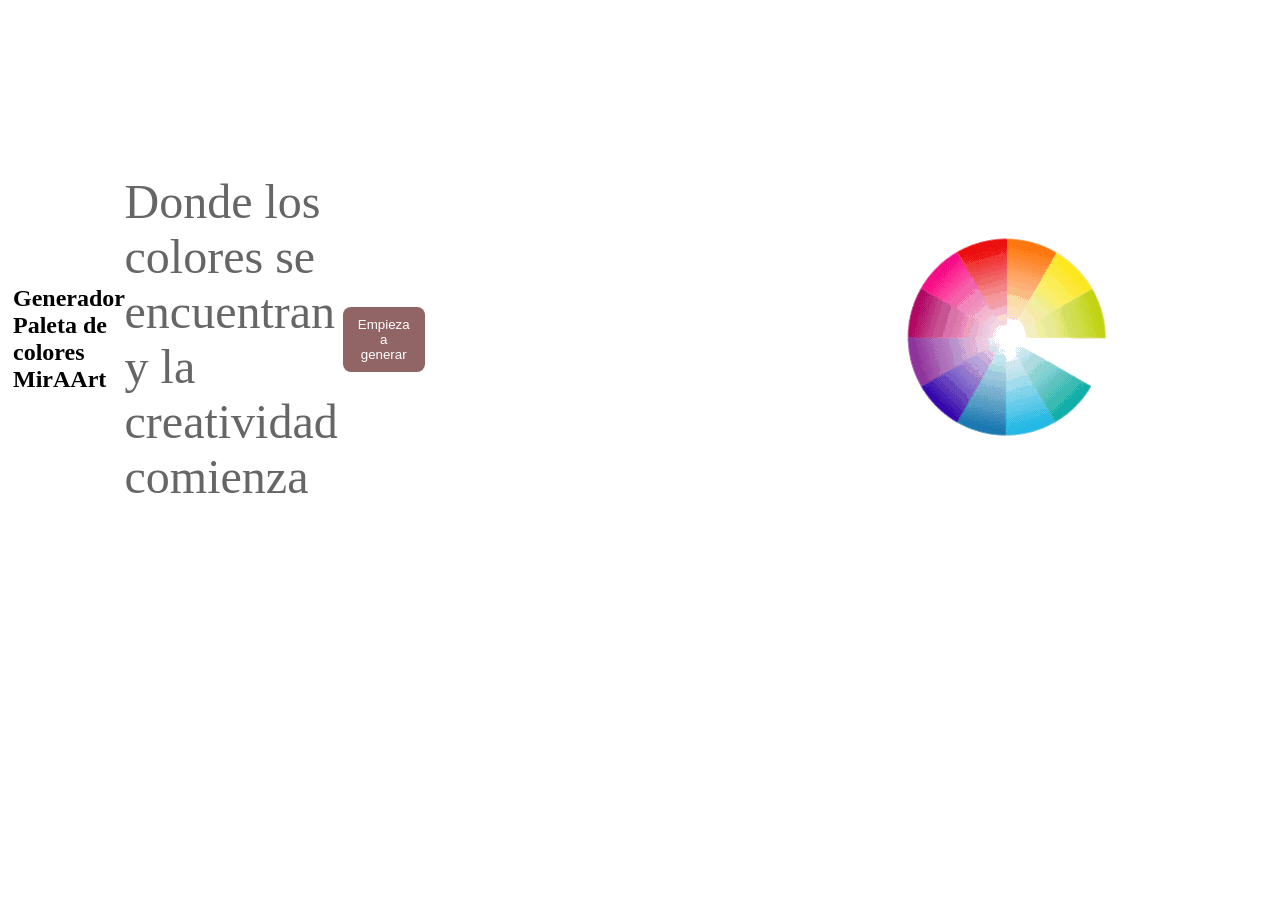
<file: index.html>
<!DOCTYPE html>
<html lang="es">
    <head>
        <meta charset="utf-8">
        <meta name="viewport" content="width = device - width, initial - scale = 1.0">
        <title>Generador de Paleta de Colores</title>
        <!--favicon-->   
         <link rel="icon" type="image/jpg" href="./assets/img/logo.png">
         <link rel="stylesheet" href="./css/index.css">
         <script src="./js/index.js" defer></script>  
    </head>

    <body>

    <header>    
            <section>
                <div>
                    <h1 id="title">Generador Paleta de colores MirAArt</h1>
                <div>

                
            </section>

            <section>
                <div class="texto">
                    <p>Donde los colores se encuentran y la creatividad comienza </p>
                </div>
            </section>
                
                <div>
                    <a href="generador-paleta.html">
                        <button class="button">Empieza a generar</button>
                    </a>                 
                </div>
            
            <div class="gif">
                <img src="./assets/img/paletas.gif" alt="Animación-paleta-de-colores" class="gif-imagen">
            </div>

            <div class="mensaje"></div>
          
    </header>

             
    </body>
</html>
</file>
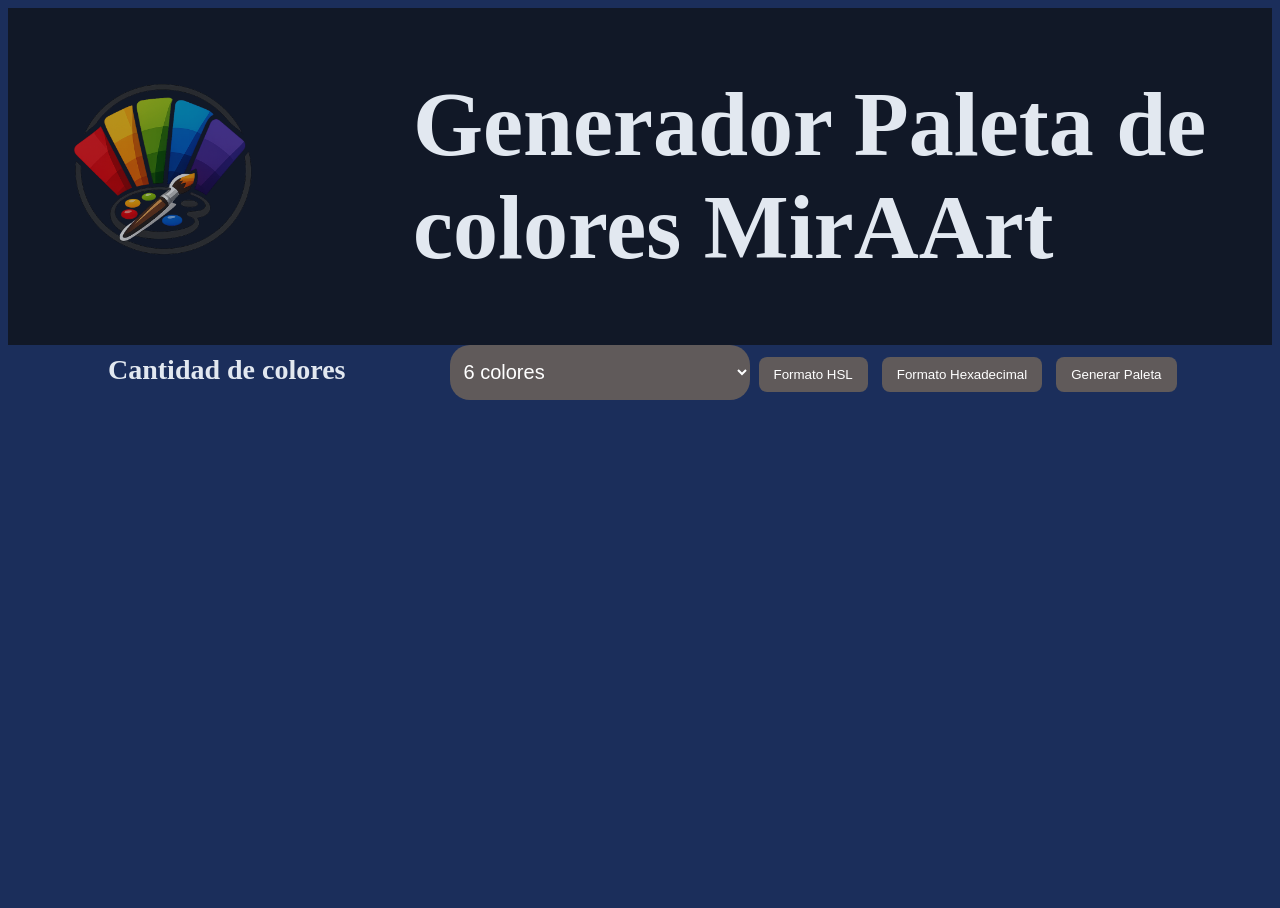
<file: generador-paleta.html>
<!DOCTYPE html>
<html lang="es">
    <head>
        <meta charset="UTF-8">
        <meta name="viewport" content="width=device-width, initial-scale=1.0">
        <title>Paleta de Colores</title>
        <link rel="icon" type="image/jpg" href="./assets/img/logo.png">
        <link rel="stylesheet" href="./css/generador-paleta.css">
        <script src="./js/generador-paleta.js" defer></script>
    </head>

    <body>
        <header> 
            <img src="./assets/img/logo.png" alt="Logo-pagina" class="logo">
            <div class="titulo"></div>
            <h1 id="title">Generador Paleta de colores MirAArt</h1>  
        </header>

        <main>
            <label for="select-cantidad" class="titulo-select">Cantidad de colores</label>
            <select id="select-cantidad">
                <option value="6">6 colores</option>
                <option value="8">8 colores</option>
                <option value="9">9 colores</option>
            </select>

            <button id="btn-generar" class="button">Formato HSL</button>
            <button id="btn" class="button">Formato Hexadecimal</button>
            <button id="button-generar" class="button">Generar Paleta</button>

            <div id ="paletas" role="lista"
            aria-label="paleta de colores generada"
            ></div>
        </main>    

        <!--Toast para microfeedback-->
            <div id ="toast" role="status"
            aria-live-label="polite"
            ></div>

        
            </div>
            
        </main>
    </body>
</html>
</file>
<file: css/index.css>
body{
    background-color: var(--color-fondo);
    color: var(--color-texto);
}

header{
    display: flex;
    justify-content: flex-start;
    align-items: center;
    padding: 5px;
    background-color: var(--color-header);
}

.titulo {
    font-size: 2.5rem;
    margin: 0;
    line-height: 1.1;
    color: #333;
    justify-content: center;
    
}

.texto {
    font-size: 3rem;
    color: #666;
    max-width: 500px ;
    margin: 0;
    

}

.logo{
    width: 500px;     /* tamaño pequeño */
    height: 300px;
    opacity: 0.7;    /* transparencia */
    display: flex;
    animation: pulso 3s infinite;
}

button {
  margin: 5px;
  background: #916565;
  color: white;
  border: none;
  padding: 10px 15px;
  border-radius: 8px;
  cursor: pointer;
  transition: all 0.3s ease;
}
    
    
.boton:hover {
    background-color: #8c8ea3;
}

.gif {
    max: width 200px;%;
    
    position: ;
    border-radius: 100px; /* Bordes redondeados opcionales */
    
}


.mensaje {
    flex: 1; /* Ocupa la mitad del espacio */
    display: flex;
    justify-content: space-between;
    padding: 30px;
    box-sizing: border-box;
    text-align: left;
    background-color: red;

}
</file>
<file: css/generador-paleta.css>
body{
    background-color: var(--color-fondo);
    color: var(--color-texto);
}

header{
    display: flex;
    justify-content: flex-start;
    align-items: center;
    padding: 5px;
    background-color: var(--color-header);
}

.logo{
    width: 300px;     /* tamaño pequeño */
    height: 300px;
    opacity: 0.7;    /* transparencia */
    display: flex;
    animation: pulso 3s infinite;
}

@keyframes pulso {
  0% { transform: scale(1); }
  50% { transform: scale(1.08); }
  100% { transform: scale(1); }
}

#title{ 
  font-size: 90px;
  align-items: center;
  margin-left: 100px;
}

/* BOTONES */
.controles {
  margin: 20px;
}

.titulo-select{    /* titulo cantidad de colores */
  font-size: 28px;
  font-weight: bold;
  padding: 100px;
  align-items: right;
  margin-bottom: 3px; /*acerca el texto al select*/
}

#select-cantidad{
    width: 300px;
    height: 55px;
    font-size: 20px;
    padding: 10px;
    border-radius: 20px;
    border: none;
    background-color: #605a5a;
    color: white;
}

#select-cantidad:hover { /* efecto del mouse pasar por el botón*/
  background: #605a5a;
  box-shadow: 0 0 10px rgba(255,255,255,0.6);
}

.button {
  margin: 5px;
  background: #605a5a;
  color: white;
  border: none;
  padding: 10px 15px;
  border-radius: 8px;
  cursor: pointer;
  transition: all 0.3s ease;
}

.button:hover { /* efecto del mouse pasar por el botón*/
  background: #605a5a;
  box-shadow: 0 0 10px rgba(255,255,255,0.6);
}

/* PALETA */
#paletas {
  display: flex;
  gap: 5px;
  margin-top: 200px;
  max-width: 500px;
  height: 500px;
  margin: auto;
  border-radius: 50%;
  overflow: hidden;
}

:root{
    --color-fondo: #1b2e5b;
    --color-header: #111827;
    --color-titulo: #ffffff;

    --color-boton: #8b5cf6;
    --color-boton-hover: #7c3aed;

    --color-tarjeta: #1e293b;
    --color-texto: #e2e8f0;

}

/* TOAST */
#toast {
  position: fixed;
  bottom: 20px;
  right: 20px;
  background: black;
  padding: 10px;
  border-radius: 5px;
  opacity: 0;
  transition: opacity 0.5s;
}

#toast.show {
  opacity: 1;
}

/* RESPONSIVE */
@media (max-width: 600px) {
  .palette {
    flex-direction: column;
    height: auto;
  }

  
  

/*.color {
  flex: 1;
  display: flex;
  flex-direction: column;
  justify-content: center;
  align-items: center;
  font-weight: bold;
  cursor: pointer;
}

.color:hover {
  transform: scale(1.05);
}


/* FAVORITOS */
/*.favoritos {
  margin: 30px;
}

#lista-favoritos {
  display: flex;
  flex-wrap: wrap;
  gap: 10px;
  justify-content: center;
}

.favorito {
  display: flex;
  border-radius: 8px;
  overflow: hidden;
}

.favorito div {
  width: 30px;
  height: 30px;
}
</file>
